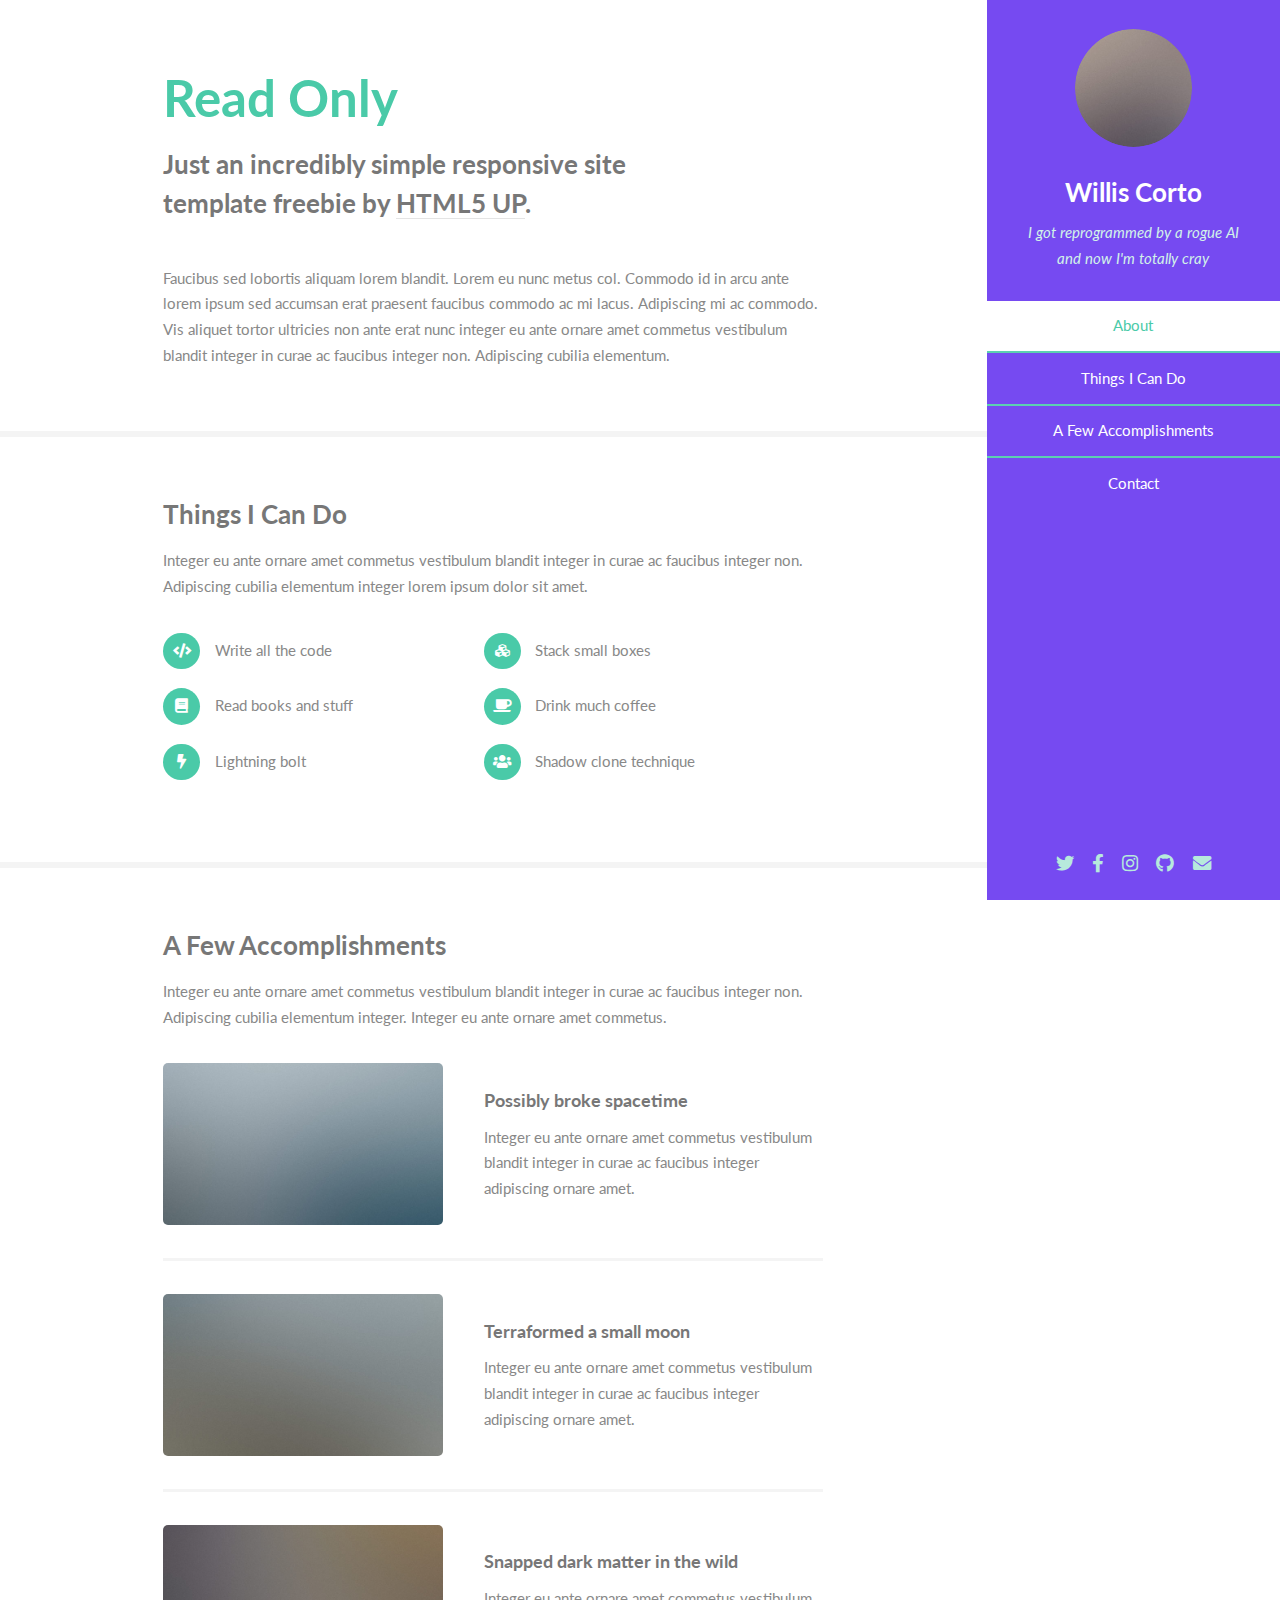
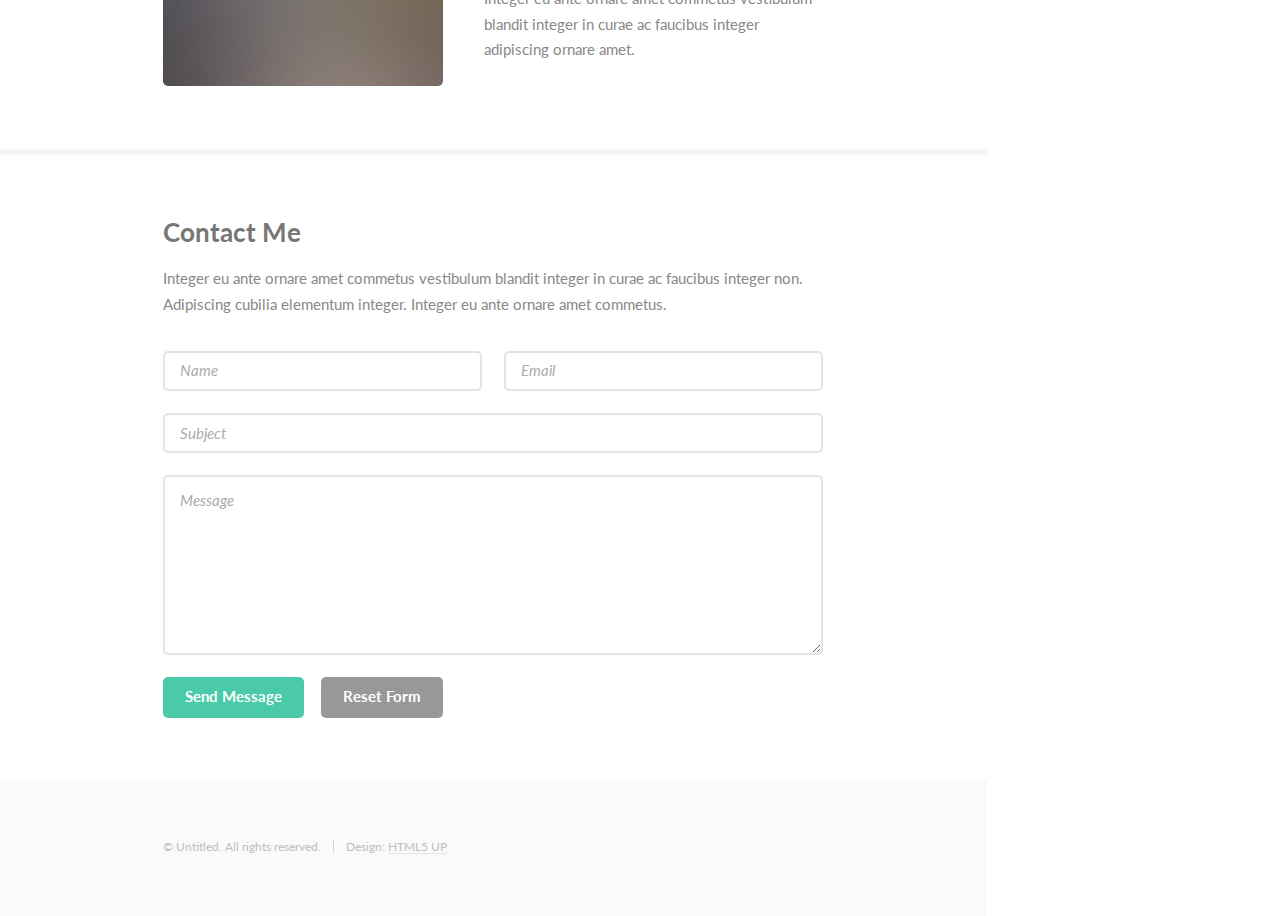
<file: html5up-read-only/index.html>
<!DOCTYPE HTML>
<html>
	<head>
		<title>Read Only by HTML5 UP</title>
		<meta charset="utf-8" />
		<meta name="viewport" content="width=device-width, initial-scale=1, user-scalable=no" />
		<link rel="stylesheet" href="assets/css/main.css" />
	</head>
	<body class="is-preload">

		<!-- Header -->
			<section id="header">
				<header>
					<span class="image avatar"><img src="images/avatar.jpg" alt="" /></span>
					<h1 id="logo"><a href="#">Willis Corto</a></h1>
					<p>I got reprogrammed by a rogue AI<br />
					and now I'm totally cray</p>
				</header>
				<nav id="nav">
					<ul>
						<li><a href="#one" class="active">About</a></li>
						<li><a href="#two">Things I Can Do</a></li>
						<li><a href="#three">A Few Accomplishments</a></li>
						<li><a href="#four">Contact</a></li>
					</ul>
				</nav>
				<footer>
					<ul class="icons">
						<li><a href="#" class="icon brands fa-twitter"><span class="label">Twitter</span></a></li>
						<li><a href="#" class="icon brands fa-facebook-f"><span class="label">Facebook</span></a></li>
						<li><a href="#" class="icon brands fa-instagram"><span class="label">Instagram</span></a></li>
						<li><a href="#" class="icon brands fa-github"><span class="label">Github</span></a></li>
						<li><a href="#" class="icon solid fa-envelope"><span class="label">Email</span></a></li>
					</ul>
				</footer>
			</section>

		<!-- Wrapper -->
			<div id="wrapper">

				<!-- Main -->
					<div id="main">

						<!-- One -->
							<section id="one">
								<div class="container">
									<header class="major">
										<h2>Read Only</h2>
										<p>Just an incredibly simple responsive site<br />
										template freebie by <a href="http://html5up.net">HTML5 UP</a>.</p>
									</header>
									<p>Faucibus sed lobortis aliquam lorem blandit. Lorem eu nunc metus col. Commodo id in arcu ante lorem ipsum sed accumsan erat praesent faucibus commodo ac mi lacus. Adipiscing mi ac commodo. Vis aliquet tortor ultricies non ante erat nunc integer eu ante ornare amet commetus vestibulum blandit integer in curae ac faucibus integer non. Adipiscing cubilia elementum.</p>
								</div>
							</section>

						<!-- Two -->
							<section id="two">
								<div class="container">
									<h3>Things I Can Do</h3>
									<p>Integer eu ante ornare amet commetus vestibulum blandit integer in curae ac faucibus integer non. Adipiscing cubilia elementum integer lorem ipsum dolor sit amet.</p>
									<ul class="feature-icons">
										<li class="icon solid fa-code">Write all the code</li>
										<li class="icon solid fa-cubes">Stack small boxes</li>
										<li class="icon solid fa-book">Read books and stuff</li>
										<li class="icon solid fa-coffee">Drink much coffee</li>
										<li class="icon solid fa-bolt">Lightning bolt</li>
										<li class="icon solid fa-users">Shadow clone technique</li>
									</ul>
								</div>
							</section>

						<!-- Three -->
							<section id="three">
								<div class="container">
									<h3>A Few Accomplishments</h3>
									<p>Integer eu ante ornare amet commetus vestibulum blandit integer in curae ac faucibus integer non. Adipiscing cubilia elementum integer. Integer eu ante ornare amet commetus.</p>
									<div class="features">
										<article>
											<a href="#" class="image"><img src="images/pic01.jpg" alt="" /></a>
											<div class="inner">
												<h4>Possibly broke spacetime</h4>
												<p>Integer eu ante ornare amet commetus vestibulum blandit integer in curae ac faucibus integer adipiscing ornare amet.</p>
											</div>
										</article>
										<article>
											<a href="#" class="image"><img src="images/pic02.jpg" alt="" /></a>
											<div class="inner">
												<h4>Terraformed a small moon</h4>
												<p>Integer eu ante ornare amet commetus vestibulum blandit integer in curae ac faucibus integer adipiscing ornare amet.</p>
											</div>
										</article>
										<article>
											<a href="#" class="image"><img src="images/pic03.jpg" alt="" /></a>
											<div class="inner">
												<h4>Snapped dark matter in the wild</h4>
												<p>Integer eu ante ornare amet commetus vestibulum blandit integer in curae ac faucibus integer adipiscing ornare amet.</p>
											</div>
										</article>
									</div>
								</div>
							</section>

						<!-- Four -->
							<section id="four">
								<div class="container">
									<h3>Contact Me</h3>
									<p>Integer eu ante ornare amet commetus vestibulum blandit integer in curae ac faucibus integer non. Adipiscing cubilia elementum integer. Integer eu ante ornare amet commetus.</p>
									<form method="post" action="#">
										<div class="row gtr-uniform">
											<div class="col-6 col-12-xsmall"><input type="text" name="name" id="name" placeholder="Name" /></div>
											<div class="col-6 col-12-xsmall"><input type="email" name="email" id="email" placeholder="Email" /></div>
											<div class="col-12"><input type="text" name="subject" id="subject" placeholder="Subject" /></div>
											<div class="col-12"><textarea name="message" id="message" placeholder="Message" rows="6"></textarea></div>
											<div class="col-12">
												<ul class="actions">
													<li><input type="submit" class="primary" value="Send Message" /></li>
													<li><input type="reset" value="Reset Form" /></li>
												</ul>
											</div>
										</div>
									</form>
								</div>
							</section>

						<!-- Five -->
						<!--
							<section id="five">
								<div class="container">
									<h3>Elements</h3>

									<section>
										<h4>Text</h4>
										<p>This is <b>bold</b> and this is <strong>strong</strong>. This is <i>italic</i> and this is <em>emphasized</em>.
										This is <sup>superscript</sup> text and this is <sub>subscript</sub> text.
										This is <u>underlined</u> and this is code: <code>for (;;) { ... }</code>. Finally, <a href="#">this is a link</a>.</p>
										<hr />
										<header>
											<h4>Heading with a Subtitle</h4>
											<p>Lorem ipsum dolor sit amet nullam id egestas urna aliquam</p>
										</header>
										<p>Nunc lacinia ante nunc ac lobortis. Interdum adipiscing gravida odio porttitor sem non mi integer non faucibus ornare mi ut ante amet placerat aliquet. Volutpat eu sed ante lacinia sapien lorem accumsan varius montes viverra nibh in adipiscing blandit tempus accumsan.</p>
										<header>
											<h5>Heading with a Subtitle</h5>
											<p>Lorem ipsum dolor sit amet nullam id egestas urna aliquam</p>
										</header>
										<p>Nunc lacinia ante nunc ac lobortis. Interdum adipiscing gravida odio porttitor sem non mi integer non faucibus ornare mi ut ante amet placerat aliquet. Volutpat eu sed ante lacinia sapien lorem accumsan varius montes viverra nibh in adipiscing blandit tempus accumsan.</p>
										<hr />
										<h2>Heading Level 2</h2>
										<h3>Heading Level 3</h3>
										<h4>Heading Level 4</h4>
										<h5>Heading Level 5</h5>
										<h6>Heading Level 6</h6>
										<hr />
										<h5>Blockquote</h5>
										<blockquote>Fringilla nisl. Donec accumsan interdum nisi, quis tincidunt felis sagittis eget tempus euismod. Vestibulum ante ipsum primis in faucibus vestibulum. Blandit adipiscing eu felis iaculis volutpat ac adipiscing accumsan faucibus. Vestibulum ante ipsum primis in faucibus lorem ipsum dolor sit amet nullam adipiscing eu felis.</blockquote>
										<h5>Preformatted</h5>
										<pre><code>i = 0;

while (!deck.isInOrder()) {
    print 'Iteration ' + i;
    deck.shuffle();
    i++;
}

print 'It took ' + i + ' iterations to sort the deck.';</code></pre>
									</section>

									<section>
										<h4>Lists</h4>
										<div class="row">
											<div class="col-6 col-12-xsmall">
												<h5>Unordered</h5>
												<ul>
													<li>Dolor pulvinar etiam magna etiam.</li>
													<li>Sagittis adipiscing lorem eleifend.</li>
													<li>Felis enim feugiat dolore viverra.</li>
												</ul>
												<h5>Alternate</h5>
												<ul class="alt">
													<li>Dolor pulvinar etiam magna etiam.</li>
													<li>Sagittis adipiscing lorem eleifend.</li>
													<li>Felis enim feugiat dolore viverra.</li>
												</ul>
											</div>
											<div class="col-6 col-12-xsmall">
												<h5>Ordered</h5>
												<ol>
													<li>Dolor pulvinar etiam magna etiam.</li>
													<li>Etiam vel felis at lorem sed viverra.</li>
													<li>Felis enim feugiat dolore viverra.</li>
													<li>Dolor pulvinar etiam magna etiam.</li>
													<li>Etiam vel felis at lorem sed viverra.</li>
													<li>Felis enim feugiat dolore viverra.</li>
												</ol>
												<h5>Icons</h5>
												<ul class="icons">
													<li><a href="#" class="icon brands fa-twitter"><span class="label">Twitter</span></a></li>
													<li><a href="#" class="icon brands fa-facebook-f"><span class="label">Facebook</span></a></li>
													<li><a href="#" class="icon brands fa-instagram"><span class="label">Instagram</span></a></li>
													<li><a href="#" class="icon brands fa-github"><span class="label">Github</span></a></li>
													<li><a href="#" class="icon brands fa-dribbble"><span class="label">Dribbble</span></a></li>
													<li><a href="#" class="icon brands fa-tumblr"><span class="label">Tumblr</span></a></li>
												</ul>
											</div>
										</div>
										<h5>Actions</h5>
										<ul class="actions">
											<li><a href="#" class="button primary">Default</a></li>
											<li><a href="#" class="button">Default</a></li>
											<li><a href="#" class="button alt">Default</a></li>
										</ul>
										<ul class="actions small">
											<li><a href="#" class="button primary small">Small</a></li>
											<li><a href="#" class="button small">Small</a></li>
											<li><a href="#" class="button alt small">Small</a></li>
										</ul>
										<div class="row">
											<div class="col-3 col-6-medium col-12-xsmall">
												<ul class="actions stacked">
													<li><a href="#" class="button primary">Default</a></li>
													<li><a href="#" class="button">Default</a></li>
													<li><a href="#" class="button alt">Default</a></li>
												</ul>
											</div>
											<div class="col-3 col-6 col-12-xsmall">
												<ul class="actions stacked">
													<li><a href="#" class="button primary small">Small</a></li>
													<li><a href="#" class="button small">Small</a></li>
													<li><a href="#" class="button alt small">Small</a></li>
												</ul>
											</div>
											<div class="col-3 col-6-medium col-12-xsmall">
												<ul class="actions stacked">
													<li><a href="#" class="button primary fit">Default</a></li>
													<li><a href="#" class="button fit">Default</a></li>
													<li><a href="#" class="button alt fit">Default</a></li>
												</ul>
											</div>
											<div class="col-3 col-6-medium col-12-xsmall">
												<ul class="actions stacked">
													<li><a href="#" class="button primary small fit">Small</a></li>
													<li><a href="#" class="button small fit">Small</a></li>
													<li><a href="#" class="button alt small fit">Small</a></li>
												</ul>
											</div>
										</div>
									</section>

									<section>
										<h4>Table</h4>
										<h5>Default</h5>
										<div class="table-wrapper">
											<table>
												<thead>
													<tr>
														<th>Name</th>
														<th>Description</th>
														<th>Price</th>
													</tr>
												</thead>
												<tbody>
													<tr>
														<td>Item One</td>
														<td>Ante turpis integer aliquet porttitor.</td>
														<td>29.99</td>
													</tr>
													<tr>
														<td>Item Two</td>
														<td>Vis ac commodo adipiscing arcu aliquet.</td>
														<td>19.99</td>
													</tr>
													<tr>
														<td>Item Three</td>
														<td> Morbi faucibus arcu accumsan lorem.</td>
														<td>29.99</td>
													</tr>
													<tr>
														<td>Item Four</td>
														<td>Vitae integer tempus condimentum.</td>
														<td>19.99</td>
													</tr>
													<tr>
														<td>Item Five</td>
														<td>Ante turpis integer aliquet porttitor.</td>
														<td>29.99</td>
													</tr>
												</tbody>
												<tfoot>
													<tr>
														<td colspan="2"></td>
														<td>100.00</td>
													</tr>
												</tfoot>
											</table>
										</div>

										<h5>Alternate</h5>
										<div class="table-wrapper">
											<table class="alt">
												<thead>
													<tr>
														<th>Name</th>
														<th>Description</th>
														<th>Price</th>
													</tr>
												</thead>
												<tbody>
													<tr>
														<td>Item One</td>
														<td>Ante turpis integer aliquet porttitor.</td>
														<td>29.99</td>
													</tr>
													<tr>
														<td>Item Two</td>
														<td>Vis ac commodo adipiscing arcu aliquet.</td>
														<td>19.99</td>
													</tr>
													<tr>
														<td>Item Three</td>
														<td> Morbi faucibus arcu accumsan lorem.</td>
														<td>29.99</td>
													</tr>
													<tr>
														<td>Item Four</td>
														<td>Vitae integer tempus condimentum.</td>
														<td>19.99</td>
													</tr>
													<tr>
														<td>Item Five</td>
														<td>Ante turpis integer aliquet porttitor.</td>
														<td>29.99</td>
													</tr>
												</tbody>
												<tfoot>
													<tr>
														<td colspan="2"></td>
														<td>100.00</td>
													</tr>
												</tfoot>
											</table>
										</div>
									</section>

									<section>
										<h4>Buttons</h4>
										<ul class="actions">
											<li><a href="#" class="button primary">Primary</a></li>
											<li><a href="#" class="button">Default</a></li>
											<li><a href="#" class="button alt">Alternate</a></li>
										</ul>
										<ul class="actions">
											<li><a href="#" class="button primary large">Large</a></li>
											<li><a href="#" class="button">Default</a></li>
											<li><a href="#" class="button alt small">Small</a></li>
										</ul>
										<ul class="actions fit">
											<li><a href="#" class="button primary fit">Fit</a></li>
											<li><a href="#" class="button fit">Fit</a></li>
											<li><a href="#" class="button alt fit">Fit</a></li>
										</ul>
										<ul class="actions fit small">
											<li><a href="#" class="button primary fit small">Fit + Small</a></li>
											<li><a href="#" class="button fit small">Fit + Small</a></li>
											<li><a href="#" class="button alt fit small">Fit + Small</a></li>
										</ul>
										<ul class="actions">
											<li><a href="#" class="button primary icon solid fa-download">Icon</a></li>
											<li><a href="#" class="button icon solid fa-download">Icon</a></li>
											<li><a href="#" class="button alt icon solid fa-check">Icon</a></li>
										</ul>
										<ul class="actions">
											<li><span class="button primary disabled">Primary</span></li>
											<li><span class="button disabled">Default</span></li>
											<li><span class="button alt disabled">Alternate</span></li>
										</ul>
									</section>

									<section>
										<h4>Form</h4>
										<form method="post" action="#">
											<div class="row gtr-uniform">
												<div class="col-6 col-12-xsmall">
													<input type="text" name="demo-name" id="demo-name" value="" placeholder="Name" />
												</div>
												<div class="col-6 col-12-xsmall">
													<input type="email" name="demo-email" id="demo-email" value="" placeholder="Email" />
												</div>
												<div class="col-12">
													<select name="demo-category" id="demo-category">
														<option value="">- Category -</option>
														<option value="1">Manufacturing</option>
														<option value="1">Shipping</option>
														<option value="1">Administration</option>
														<option value="1">Human Resources</option>
													</select>
												</div>
												<div class="col-4 col-12-medium">
													<input type="radio" id="demo-priority-low" name="demo-priority" checked>
													<label for="demo-priority-low">Low Priority</label>
												</div>
												<div class="col-4 col-12-medium">
													<input type="radio" id="demo-priority-normal" name="demo-priority">
													<label for="demo-priority-normal">Normal Priority</label>
												</div>
												<div class="col-4 col-12-medium">
													<input type="radio" id="demo-priority-high" name="demo-priority">
													<label for="demo-priority-high">High Priority</label>
												</div>
												<div class="col-6 col-12-medium">
													<input type="checkbox" id="demo-copy" name="demo-copy">
													<label for="demo-copy">Email me a copy of this message</label>
												</div>
												<div class="col-6 col-12-medium">
													<input type="checkbox" id="demo-human" name="demo-human" checked>
													<label for="demo-human">I am a human and not a robot</label>
												</div>
												<div class="col-12">
													<textarea name="demo-message" id="demo-message" placeholder="Enter your message" rows="6"></textarea>
												</div>
												<div class="col-12">
													<ul class="actions">
														<li><input type="submit" value="Send Message" /></li>
														<li><input type="reset" value="Reset" class="alt" /></li>
													</ul>
												</div>
											</div>
										</form>
									</section>

									<section>
										<h4>Image</h4>
										<h5>Fit</h5>
										<span class="image fit"><img src="images/banner.jpg" alt="" /></span>
										<div class="box alt">
											<div class="row gtr-50 gtr-uniform">
												<div class="col-4"><span class="image fit"><img src="images/pic01.jpg" alt="" /></span></div>
												<div class="col-4"><span class="image fit"><img src="images/pic02.jpg" alt="" /></span></div>
												<div class="col-4"><span class="image fit"><img src="images/pic03.jpg" alt="" /></span></div>
												<div class="col-4"><span class="image fit"><img src="images/pic02.jpg" alt="" /></span></div>
												<div class="col-4"><span class="image fit"><img src="images/pic03.jpg" alt="" /></span></div>
												<div class="col-4"><span class="image fit"><img src="images/pic01.jpg" alt="" /></span></div>
												<div class="col-4"><span class="image fit"><img src="images/pic03.jpg" alt="" /></span></div>
												<div class="col-4"><span class="image fit"><img src="images/pic01.jpg" alt="" /></span></div>
												<div class="col-4"><span class="image fit"><img src="images/pic02.jpg" alt="" /></span></div>
											</div>
										</div>
										<h5>Left &amp; Right</h5>
										<p><span class="image left"><img src="images/avatar.jpg" alt="" /></span>Fringilla nisl. Donec accumsan interdum nisi, quis tincidunt felis sagittis eget. tempus euismod. Vestibulum ante ipsum primis in faucibus vestibulum. Blandit adipiscing eu felis iaculis volutpat ac adipiscing accumsan eu faucibus. Integer ac pellentesque praesent tincidunt felis sagittis eget. tempus euismod. Vestibulum ante ipsum primis in faucibus vestibulum. Blandit adipiscing eu felis iaculis volutpat ac adipiscing accumsan eu faucibus. Integer ac pellentesque praesent. Donec accumsan interdum nisi, quis tincidunt felis sagittis eget. tempus euismod. Vestibulum ante ipsum primis in faucibus vestibulum. Blandit adipiscing eu felis iaculis volutpat ac adipiscing accumsan eu faucibus. Integer ac pellentesque praesent tincidunt felis sagittis eget. tempus euismod. Vestibulum ante ipsum primis in faucibus vestibulum. Blandit adipiscing eu felis iaculis volutpat ac adipiscing accumsan eu faucibus. Integer ac pellentesque praesent.</p>
										<p><span class="image right"><img src="images/avatar.jpg" alt="" /></span>Fringilla nisl. Donec accumsan interdum nisi, quis tincidunt felis sagittis eget. tempus euismod. Vestibulum ante ipsum primis in faucibus vestibulum. Blandit adipiscing eu felis iaculis volutpat ac adipiscing accumsan eu faucibus. Integer ac pellentesque praesent tincidunt felis sagittis eget. tempus euismod. Vestibulum ante ipsum primis in faucibus vestibulum. Blandit adipiscing eu felis iaculis volutpat ac adipiscing accumsan eu faucibus. Integer ac pellentesque praesent. Donec accumsan interdum nisi, quis tincidunt felis sagittis eget. tempus euismod. Vestibulum ante ipsum primis in faucibus vestibulum. Blandit adipiscing eu felis iaculis volutpat ac adipiscing accumsan eu faucibus. Integer ac pellentesque praesent tincidunt felis sagittis eget. tempus euismod. Vestibulum ante ipsum primis in faucibus vestibulum. Blandit adipiscing eu felis iaculis volutpat ac adipiscing accumsan eu faucibus. Integer ac pellentesque praesent.</p>
									</section>

								</div>
							</section>
						-->

					</div>

				<!-- Footer -->
					<section id="footer">
						<div class="container">
							<ul class="copyright">
								<li>&copy; Untitled. All rights reserved.</li><li>Design: <a href="http://html5up.net">HTML5 UP</a></li>
							</ul>
						</div>
					</section>

			</div>

		<!-- Scripts -->
			<script src="assets/js/jquery.min.js"></script>
			<script src="assets/js/jquery.scrollex.min.js"></script>
			<script src="assets/js/jquery.scrolly.min.js"></script>
			<script src="assets/js/browser.min.js"></script>
			<script src="assets/js/breakpoints.min.js"></script>
			<script src="assets/js/util.js"></script>
			<script src="assets/js/main.js"></script>

	</body>
</html>
</file>
<file: html5up-read-only/assets/css/main.css>
@import url("fontawesome-all.min.css");
@import url("https://fonts.googleapis.com/css?family=Lato:400,400italic,700,700italic|Source+Code+Pro:400");

/*
	Read Only by HTML5 UP
	html5up.net | @ajlkn
	Free for personal and commercial use under the CCA 3.0 license (html5up.net/license)
*/

html, body, div, span, applet, object,
iframe, h1, h2, h3, h4, h5, h6, p, blockquote,
pre, a, abbr, acronym, address, big, cite,
code, del, dfn, em, img, ins, kbd, q, s, samp,
small, strike, strong, sub, sup, tt, var, b,
u, i, center, dl, dt, dd, ol, ul, li, fieldset,
form, label, legend, table, caption, tbody,
tfoot, thead, tr, th, td, article, aside,
canvas, details, embed, figure, figcaption,
footer, header, hgroup, menu, nav, output, ruby,
section, summary, time, mark, audio, video {
	margin: 0;
	padding: 0;
	border: 0;
	font-size: 100%;
	font: inherit;
	vertical-align: baseline;}

article, aside, details, figcaption, figure,
footer, header, hgroup, menu, nav, section {
	display: block;}

body {
	line-height: 1;
}

ol, ul {
	list-style: none;
}

blockquote, q {
	quotes: none;
}

	blockquote:before, blockquote:after, q:before, q:after {
		content: '';
		content: none;
	}

table {
	border-collapse: collapse;
	border-spacing: 0;
}

body {
	-webkit-text-size-adjust: none;
}

mark {
	background-color: transparent;
	color: inherit;
}

input::-moz-focus-inner {
	border: 0;
	padding: 0;
}

input, select, textarea {
	-moz-appearance: none;
	-webkit-appearance: none;
	-ms-appearance: none;
	appearance: none;
}

/* Basic */

	html {
		box-sizing: border-box;
	}

	*, *:before, *:after {
		box-sizing: inherit;
	}

	body {
		background: #fff;
	}

		body.is-preload *, body.is-preload *:before, body.is-preload *:after {
			-moz-animation: none !important;
			-webkit-animation: none !important;
			-ms-animation: none !important;
			animation: none !important;
			-moz-transition: none !important;
			-webkit-transition: none !important;
			-ms-transition: none !important;
			transition: none !important;
		}

	body, input, select, textarea {
		color: #888;
		font-family: "Lato", sans-serif;
		font-size: 16pt;
		font-weight: 400;
		line-height: 1.75em;
	}

	a {
		-moz-transition: color 0.2s ease-in-out, border-color 0.2s ease-in-out;
		-webkit-transition: color 0.2s ease-in-out, border-color 0.2s ease-in-out;
		-ms-transition: color 0.2s ease-in-out, border-color 0.2s ease-in-out;
		transition: color 0.2s ease-in-out, border-color 0.2s ease-in-out;
		border-bottom: solid 1px #e4e4e4;
		color: inherit;
		text-decoration: none;
	}

		a:hover {
			border-bottom-color: transparent;
			color: #4acaa8 !important;
		}

	strong, b {
		color: #777;
		font-weight: 700;
	}

	em, i {
		font-style: italic;
	}

	p {
		margin: 0 0 2.25em 0;
	}

	h1, h2, h3, h4, h5, h6 {
		color: #777;
		font-weight: 700;
		line-height: 1em;
		margin: 0 0 0.5625em 0;
	}

		h1 a, h2 a, h3 a, h4 a, h5 a, h6 a {
			border: 0;
			color: inherit;
			text-decoration: none;
		}

	h2 {
		font-size: 2em;
		line-height: 1.5em;
	}

	h3 {
		font-size: 1.75em;
		line-height: 1.5em;
	}

	h4 {
		font-size: 1.25em;
		line-height: 1.5em;
	}

	h5 {
		font-size: 0.9em;
		line-height: 1.5em;
	}

	h6 {
		font-size: 0.7em;
		line-height: 1.5em;
	}

	sub {
		font-size: 0.8em;
		position: relative;
		top: 0.5em;
	}

	sup {
		font-size: 0.8em;
		position: relative;
		top: -0.5em;
	}

	hr {
		border: 0;
		border-bottom: solid 2px #f4f4f4;
		margin: 2.25em 0;
	}

		hr.major {
			margin: 3.375em 0;
		}

	blockquote {
		border-left: solid 8px #e4e4e4;
		font-style: italic;
		margin: 0 0 2.25em 0;
		padding: 0.5em 0 0.5em 2em;
	}

	code {
		background: #555;
		border-radius: 5px;
		color: #fff;
		font-family: "Source Code Pro", monospace;
		font-size: 0.9em;
		margin: 0 0.25em;
		padding: 0.25em 0.65em;
	}

	pre {
		font-family: "Source Code Pro", monospace;
		font-size: 0.9em;
		margin: 0 0 2.25em 0;
	}

		pre code {
			-webkit-overflow-scrolling: touch;
			display: block;
			line-height: 1.5em;
			overflow-x: auto;
			padding: 1em 1.5em;
		}

	.align-left {
		text-align: left;
	}

	.align-center {
		text-align: center;
	}

	.align-right {
		text-align: right;
	}

/* Row */

	.row {
		display: flex;
		flex-wrap: wrap;
		box-sizing: border-box;
		align-items: stretch;
	}

		.row > * {
			box-sizing: border-box;
		}

		.row.gtr-uniform > * > :last-child {
			margin-bottom: 0;
		}

		.row.aln-left {
			justify-content: flex-start;
		}

		.row.aln-center {
			justify-content: center;
		}

		.row.aln-right {
			justify-content: flex-end;
		}

		.row.aln-top {
			align-items: flex-start;
		}

		.row.aln-middle {
			align-items: center;
		}

		.row.aln-bottom {
			align-items: flex-end;
		}

		.row > .imp {
			order: -1;
		}

		.row > .col-1 {
			width: 8.33333%;
		}

		.row > .off-1 {
			margin-left: 8.33333%;
		}

		.row > .col-2 {
			width: 16.66667%;
		}

		.row > .off-2 {
			margin-left: 16.66667%;
		}

		.row > .col-3 {
			width: 25%;
		}

		.row > .off-3 {
			margin-left: 25%;
		}

		.row > .col-4 {
			width: 33.33333%;
		}

		.row > .off-4 {
			margin-left: 33.33333%;
		}

		.row > .col-5 {
			width: 41.66667%;
		}

		.row > .off-5 {
			margin-left: 41.66667%;
		}

		.row > .col-6 {
			width: 50%;
		}

		.row > .off-6 {
			margin-left: 50%;
		}

		.row > .col-7 {
			width: 58.33333%;
		}

		.row > .off-7 {
			margin-left: 58.33333%;
		}

		.row > .col-8 {
			width: 66.66667%;
		}

		.row > .off-8 {
			margin-left: 66.66667%;
		}

		.row > .col-9 {
			width: 75%;
		}

		.row > .off-9 {
			margin-left: 75%;
		}

		.row > .col-10 {
			width: 83.33333%;
		}

		.row > .off-10 {
			margin-left: 83.33333%;
		}

		.row > .col-11 {
			width: 91.66667%;
		}

		.row > .off-11 {
			margin-left: 91.66667%;
		}

		.row > .col-12 {
			width: 100%;
		}

		.row > .off-12 {
			margin-left: 100%;
		}

		.row.gtr-0 {
			margin-top: 0;
			margin-left: 0em;
		}

			.row.gtr-0 > * {
				padding: 0 0 0 0em;
			}

			.row.gtr-0.gtr-uniform {
				margin-top: 0em;
			}

				.row.gtr-0.gtr-uniform > * {
					padding-top: 0em;
				}

		.row.gtr-25 {
			margin-top: 0;
			margin-left: -0.5em;
		}

			.row.gtr-25 > * {
				padding: 0 0 0 0.5em;
			}

			.row.gtr-25.gtr-uniform {
				margin-top: -0.5em;
			}

				.row.gtr-25.gtr-uniform > * {
					padding-top: 0.5em;
				}

		.row.gtr-50 {
			margin-top: 0;
			margin-left: -1em;
		}

			.row.gtr-50 > * {
				padding: 0 0 0 1em;
			}

			.row.gtr-50.gtr-uniform {
				margin-top: -1em;
			}

				.row.gtr-50.gtr-uniform > * {
					padding-top: 1em;
				}

		.row {
			margin-top: 0;
			margin-left: -2em;
		}

			.row > * {
				padding: 0 0 0 2em;
			}

			.row.gtr-uniform {
				margin-top: -2em;
			}

				.row.gtr-uniform > * {
					padding-top: 2em;
				}

		.row.gtr-150 {
			margin-top: 0;
			margin-left: -3em;
		}

			.row.gtr-150 > * {
				padding: 0 0 0 3em;
			}

			.row.gtr-150.gtr-uniform {
				margin-top: -3em;
			}

				.row.gtr-150.gtr-uniform > * {
					padding-top: 3em;
				}

		.row.gtr-200 {
			margin-top: 0;
			margin-left: -4em;
		}

			.row.gtr-200 > * {
				padding: 0 0 0 4em;
			}

			.row.gtr-200.gtr-uniform {
				margin-top: -4em;
			}

				.row.gtr-200.gtr-uniform > * {
					padding-top: 4em;
				}

		@media screen and (max-width: 1680px) {

			.row {
				display: flex;
				flex-wrap: wrap;
				box-sizing: border-box;
				align-items: stretch;
			}

				.row > * {
					box-sizing: border-box;
				}

				.row.gtr-uniform > * > :last-child {
					margin-bottom: 0;
				}

				.row.aln-left {
					justify-content: flex-start;
				}

				.row.aln-center {
					justify-content: center;
				}

				.row.aln-right {
					justify-content: flex-end;
				}

				.row.aln-top {
					align-items: flex-start;
				}

				.row.aln-middle {
					align-items: center;
				}

				.row.aln-bottom {
					align-items: flex-end;
				}

				.row > .imp-xlarge {
					order: -1;
				}

				.row > .col-1-xlarge {
					width: 8.33333%;
				}

				.row > .off-1-xlarge {
					margin-left: 8.33333%;
				}

				.row > .col-2-xlarge {
					width: 16.66667%;
				}

				.row > .off-2-xlarge {
					margin-left: 16.66667%;
				}

				.row > .col-3-xlarge {
					width: 25%;
				}

				.row > .off-3-xlarge {
					margin-left: 25%;
				}

				.row > .col-4-xlarge {
					width: 33.33333%;
				}

				.row > .off-4-xlarge {
					margin-left: 33.33333%;
				}

				.row > .col-5-xlarge {
					width: 41.66667%;
				}

				.row > .off-5-xlarge {
					margin-left: 41.66667%;
				}

				.row > .col-6-xlarge {
					width: 50%;
				}

				.row > .off-6-xlarge {
					margin-left: 50%;
				}

				.row > .col-7-xlarge {
					width: 58.33333%;
				}

				.row > .off-7-xlarge {
					margin-left: 58.33333%;
				}

				.row > .col-8-xlarge {
					width: 66.66667%;
				}

				.row > .off-8-xlarge {
					margin-left: 66.66667%;
				}

				.row > .col-9-xlarge {
					width: 75%;
				}

				.row > .off-9-xlarge {
					margin-left: 75%;
				}

				.row > .col-10-xlarge {
					width: 83.33333%;
				}

				.row > .off-10-xlarge {
					margin-left: 83.33333%;
				}

				.row > .col-11-xlarge {
					width: 91.66667%;
				}

				.row > .off-11-xlarge {
					margin-left: 91.66667%;
				}

				.row > .col-12-xlarge {
					width: 100%;
				}

				.row > .off-12-xlarge {
					margin-left: 100%;
				}

				.row.gtr-0 {
					margin-top: 0;
					margin-left: 0em;
				}

					.row.gtr-0 > * {
						padding: 0 0 0 0em;
					}

					.row.gtr-0.gtr-uniform {
						margin-top: 0em;
					}

						.row.gtr-0.gtr-uniform > * {
							padding-top: 0em;
						}

				.row.gtr-25 {
					margin-top: 0;
					margin-left: -0.5em;
				}

					.row.gtr-25 > * {
						padding: 0 0 0 0.5em;
					}

					.row.gtr-25.gtr-uniform {
						margin-top: -0.5em;
					}

						.row.gtr-25.gtr-uniform > * {
							padding-top: 0.5em;
						}

				.row.gtr-50 {
					margin-top: 0;
					margin-left: -1em;
				}

					.row.gtr-50 > * {
						padding: 0 0 0 1em;
					}

					.row.gtr-50.gtr-uniform {
						margin-top: -1em;
					}

						.row.gtr-50.gtr-uniform > * {
							padding-top: 1em;
						}

				.row {
					margin-top: 0;
					margin-left: -2em;
				}

					.row > * {
						padding: 0 0 0 2em;
					}

					.row.gtr-uniform {
						margin-top: -2em;
					}

						.row.gtr-uniform > * {
							padding-top: 2em;
						}

				.row.gtr-150 {
					margin-top: 0;
					margin-left: -3em;
				}

					.row.gtr-150 > * {
						padding: 0 0 0 3em;
					}

					.row.gtr-150.gtr-uniform {
						margin-top: -3em;
					}

						.row.gtr-150.gtr-uniform > * {
							padding-top: 3em;
						}

				.row.gtr-200 {
					margin-top: 0;
					margin-left: -4em;
				}

					.row.gtr-200 > * {
						padding: 0 0 0 4em;
					}

					.row.gtr-200.gtr-uniform {
						margin-top: -4em;
					}

						.row.gtr-200.gtr-uniform > * {
							padding-top: 4em;
						}

		}

		@media screen and (max-width: 1280px) {

			.row {
				display: flex;
				flex-wrap: wrap;
				box-sizing: border-box;
				align-items: stretch;
			}

				.row > * {
					box-sizing: border-box;
				}

				.row.gtr-uniform > * > :last-child {
					margin-bottom: 0;
				}

				.row.aln-left {
					justify-content: flex-start;
				}

				.row.aln-center {
					justify-content: center;
				}

				.row.aln-right {
					justify-content: flex-end;
				}

				.row.aln-top {
					align-items: flex-start;
				}

				.row.aln-middle {
					align-items: center;
				}

				.row.aln-bottom {
					align-items: flex-end;
				}

				.row > .imp-large {
					order: -1;
				}

				.row > .col-1-large {
					width: 8.33333%;
				}

				.row > .off-1-large {
					margin-left: 8.33333%;
				}

				.row > .col-2-large {
					width: 16.66667%;
				}

				.row > .off-2-large {
					margin-left: 16.66667%;
				}

				.row > .col-3-large {
					width: 25%;
				}

				.row > .off-3-large {
					margin-left: 25%;
				}

				.row > .col-4-large {
					width: 33.33333%;
				}

				.row > .off-4-large {
					margin-left: 33.33333%;
				}

				.row > .col-5-large {
					width: 41.66667%;
				}

				.row > .off-5-large {
					margin-left: 41.66667%;
				}

				.row > .col-6-large {
					width: 50%;
				}

				.row > .off-6-large {
					margin-left: 50%;
				}

				.row > .col-7-large {
					width: 58.33333%;
				}

				.row > .off-7-large {
					margin-left: 58.33333%;
				}

				.row > .col-8-large {
					width: 66.66667%;
				}

				.row > .off-8-large {
					margin-left: 66.66667%;
				}

				.row > .col-9-large {
					width: 75%;
				}

				.row > .off-9-large {
					margin-left: 75%;
				}

				.row > .col-10-large {
					width: 83.33333%;
				}

				.row > .off-10-large {
					margin-left: 83.33333%;
				}

				.row > .col-11-large {
					width: 91.66667%;
				}

				.row > .off-11-large {
					margin-left: 91.66667%;
				}

				.row > .col-12-large {
					width: 100%;
				}

				.row > .off-12-large {
					margin-left: 100%;
				}

				.row.gtr-0 {
					margin-top: 0;
					margin-left: 0em;
				}

					.row.gtr-0 > * {
						padding: 0 0 0 0em;
					}

					.row.gtr-0.gtr-uniform {
						margin-top: 0em;
					}

						.row.gtr-0.gtr-uniform > * {
							padding-top: 0em;
						}

				.row.gtr-25 {
					margin-top: 0;
					margin-left: -0.375em;
				}

					.row.gtr-25 > * {
						padding: 0 0 0 0.375em;
					}

					.row.gtr-25.gtr-uniform {
						margin-top: -0.375em;
					}

						.row.gtr-25.gtr-uniform > * {
							padding-top: 0.375em;
						}

				.row.gtr-50 {
					margin-top: 0;
					margin-left: -0.75em;
				}

					.row.gtr-50 > * {
						padding: 0 0 0 0.75em;
					}

					.row.gtr-50.gtr-uniform {
						margin-top: -0.75em;
					}

						.row.gtr-50.gtr-uniform > * {
							padding-top: 0.75em;
						}

				.row {
					margin-top: 0;
					margin-left: -1.5em;
				}

					.row > * {
						padding: 0 0 0 1.5em;
					}

					.row.gtr-uniform {
						margin-top: -1.5em;
					}

						.row.gtr-uniform > * {
							padding-top: 1.5em;
						}

				.row.gtr-150 {
					margin-top: 0;
					margin-left: -2.25em;
				}

					.row.gtr-150 > * {
						padding: 0 0 0 2.25em;
					}

					.row.gtr-150.gtr-uniform {
						margin-top: -2.25em;
					}

						.row.gtr-150.gtr-uniform > * {
							padding-top: 2.25em;
						}

				.row.gtr-200 {
					margin-top: 0;
					margin-left: -3em;
				}

					.row.gtr-200 > * {
						padding: 0 0 0 3em;
					}

					.row.gtr-200.gtr-uniform {
						margin-top: -3em;
					}

						.row.gtr-200.gtr-uniform > * {
							padding-top: 3em;
						}

		}

		@media screen and (max-width: 1024px) {

			.row {
				display: flex;
				flex-wrap: wrap;
				box-sizing: border-box;
				align-items: stretch;
			}

				.row > * {
					box-sizing: border-box;
				}

				.row.gtr-uniform > * > :last-child {
					margin-bottom: 0;
				}

				.row.aln-left {
					justify-content: flex-start;
				}

				.row.aln-center {
					justify-content: center;
				}

				.row.aln-right {
					justify-content: flex-end;
				}

				.row.aln-top {
					align-items: flex-start;
				}

				.row.aln-middle {
					align-items: center;
				}

				.row.aln-bottom {
					align-items: flex-end;
				}

				.row > .imp-medium {
					order: -1;
				}

				.row > .col-1-medium {
					width: 8.33333%;
				}

				.row > .off-1-medium {
					margin-left: 8.33333%;
				}

				.row > .col-2-medium {
					width: 16.66667%;
				}

				.row > .off-2-medium {
					margin-left: 16.66667%;
				}

				.row > .col-3-medium {
					width: 25%;
				}

				.row > .off-3-medium {
					margin-left: 25%;
				}

				.row > .col-4-medium {
					width: 33.33333%;
				}

				.row > .off-4-medium {
					margin-left: 33.33333%;
				}

				.row > .col-5-medium {
					width: 41.66667%;
				}

				.row > .off-5-medium {
					margin-left: 41.66667%;
				}

				.row > .col-6-medium {
					width: 50%;
				}

				.row > .off-6-medium {
					margin-left: 50%;
				}

				.row > .col-7-medium {
					width: 58.33333%;
				}

				.row > .off-7-medium {
					margin-left: 58.33333%;
				}

				.row > .col-8-medium {
					width: 66.66667%;
				}

				.row > .off-8-medium {
					margin-left: 66.66667%;
				}

				.row > .col-9-medium {
					width: 75%;
				}

				.row > .off-9-medium {
					margin-left: 75%;
				}

				.row > .col-10-medium {
					width: 83.33333%;
				}

				.row > .off-10-medium {
					margin-left: 83.33333%;
				}

				.row > .col-11-medium {
					width: 91.66667%;
				}

				.row > .off-11-medium {
					margin-left: 91.66667%;
				}

				.row > .col-12-medium {
					width: 100%;
				}

				.row > .off-12-medium {
					margin-left: 100%;
				}

				.row.gtr-0 {
					margin-top: 0;
					margin-left: 0em;
				}

					.row.gtr-0 > * {
						padding: 0 0 0 0em;
					}

					.row.gtr-0.gtr-uniform {
						margin-top: 0em;
					}

						.row.gtr-0.gtr-uniform > * {
							padding-top: 0em;
						}

				.row.gtr-25 {
					margin-top: 0;
					margin-left: -0.375em;
				}

					.row.gtr-25 > * {
						padding: 0 0 0 0.375em;
					}

					.row.gtr-25.gtr-uniform {
						margin-top: -0.375em;
					}

						.row.gtr-25.gtr-uniform > * {
							padding-top: 0.375em;
						}

				.row.gtr-50 {
					margin-top: 0;
					margin-left: -0.75em;
				}

					.row.gtr-50 > * {
						padding: 0 0 0 0.75em;
					}

					.row.gtr-50.gtr-uniform {
						margin-top: -0.75em;
					}

						.row.gtr-50.gtr-uniform > * {
							padding-top: 0.75em;
						}

				.row {
					margin-top: 0;
					margin-left: -1.5em;
				}

					.row > * {
						padding: 0 0 0 1.5em;
					}

					.row.gtr-uniform {
						margin-top: -1.5em;
					}

						.row.gtr-uniform > * {
							padding-top: 1.5em;
						}

				.row.gtr-150 {
					margin-top: 0;
					margin-left: -2.25em;
				}

					.row.gtr-150 > * {
						padding: 0 0 0 2.25em;
					}

					.row.gtr-150.gtr-uniform {
						margin-top: -2.25em;
					}

						.row.gtr-150.gtr-uniform > * {
							padding-top: 2.25em;
						}

				.row.gtr-200 {
					margin-top: 0;
					margin-left: -3em;
				}

					.row.gtr-200 > * {
						padding: 0 0 0 3em;
					}

					.row.gtr-200.gtr-uniform {
						margin-top: -3em;
					}

						.row.gtr-200.gtr-uniform > * {
							padding-top: 3em;
						}

		}

		@media screen and (max-width: 736px) {

			.row {
				display: flex;
				flex-wrap: wrap;
				box-sizing: border-box;
				align-items: stretch;
			}

				.row > * {
					box-sizing: border-box;
				}

				.row.gtr-uniform > * > :last-child {
					margin-bottom: 0;
				}

				.row.aln-left {
					justify-content: flex-start;
				}

				.row.aln-center {
					justify-content: center;
				}

				.row.aln-right {
					justify-content: flex-end;
				}

				.row.aln-top {
					align-items: flex-start;
				}

				.row.aln-middle {
					align-items: center;
				}

				.row.aln-bottom {
					align-items: flex-end;
				}

				.row > .imp-small {
					order: -1;
				}

				.row > .col-1-small {
					width: 8.33333%;
				}

				.row > .off-1-small {
					margin-left: 8.33333%;
				}

				.row > .col-2-small {
					width: 16.66667%;
				}

				.row > .off-2-small {
					margin-left: 16.66667%;
				}

				.row > .col-3-small {
					width: 25%;
				}

				.row > .off-3-small {
					margin-left: 25%;
				}

				.row > .col-4-small {
					width: 33.33333%;
				}

				.row > .off-4-small {
					margin-left: 33.33333%;
				}

				.row > .col-5-small {
					width: 41.66667%;
				}

				.row > .off-5-small {
					margin-left: 41.66667%;
				}

				.row > .col-6-small {
					width: 50%;
				}

				.row > .off-6-small {
					margin-left: 50%;
				}

				.row > .col-7-small {
					width: 58.33333%;
				}

				.row > .off-7-small {
					margin-left: 58.33333%;
				}

				.row > .col-8-small {
					width: 66.66667%;
				}

				.row > .off-8-small {
					margin-left: 66.66667%;
				}

				.row > .col-9-small {
					width: 75%;
				}

				.row > .off-9-small {
					margin-left: 75%;
				}

				.row > .col-10-small {
					width: 83.33333%;
				}

				.row > .off-10-small {
					margin-left: 83.33333%;
				}

				.row > .col-11-small {
					width: 91.66667%;
				}

				.row > .off-11-small {
					margin-left: 91.66667%;
				}

				.row > .col-12-small {
					width: 100%;
				}

				.row > .off-12-small {
					margin-left: 100%;
				}

				.row.gtr-0 {
					margin-top: 0;
					margin-left: 0em;
				}

					.row.gtr-0 > * {
						padding: 0 0 0 0em;
					}

					.row.gtr-0.gtr-uniform {
						margin-top: 0em;
					}

						.row.gtr-0.gtr-uniform > * {
							padding-top: 0em;
						}

				.row.gtr-25 {
					margin-top: 0;
					margin-left: -0.3125em;
				}

					.row.gtr-25 > * {
						padding: 0 0 0 0.3125em;
					}

					.row.gtr-25.gtr-uniform {
						margin-top: -0.3125em;
					}

						.row.gtr-25.gtr-uniform > * {
							padding-top: 0.3125em;
						}

				.row.gtr-50 {
					margin-top: 0;
					margin-left: -0.625em;
				}

					.row.gtr-50 > * {
						padding: 0 0 0 0.625em;
					}

					.row.gtr-50.gtr-uniform {
						margin-top: -0.625em;
					}

						.row.gtr-50.gtr-uniform > * {
							padding-top: 0.625em;
						}

				.row {
					margin-top: 0;
					margin-left: -1.25em;
				}

					.row > * {
						padding: 0 0 0 1.25em;
					}

					.row.gtr-uniform {
						margin-top: -1.25em;
					}

						.row.gtr-uniform > * {
							padding-top: 1.25em;
						}

				.row.gtr-150 {
					margin-top: 0;
					margin-left: -1.875em;
				}

					.row.gtr-150 > * {
						padding: 0 0 0 1.875em;
					}

					.row.gtr-150.gtr-uniform {
						margin-top: -1.875em;
					}

						.row.gtr-150.gtr-uniform > * {
							padding-top: 1.875em;
						}

				.row.gtr-200 {
					margin-top: 0;
					margin-left: -2.5em;
				}

					.row.gtr-200 > * {
						padding: 0 0 0 2.5em;
					}

					.row.gtr-200.gtr-uniform {
						margin-top: -2.5em;
					}

						.row.gtr-200.gtr-uniform > * {
							padding-top: 2.5em;
						}

		}

		@media screen and (max-width: 480px) {

			.row {
				display: flex;
				flex-wrap: wrap;
				box-sizing: border-box;
				align-items: stretch;
			}

				.row > * {
					box-sizing: border-box;
				}

				.row.gtr-uniform > * > :last-child {
					margin-bottom: 0;
				}

				.row.aln-left {
					justify-content: flex-start;
				}

				.row.aln-center {
					justify-content: center;
				}

				.row.aln-right {
					justify-content: flex-end;
				}

				.row.aln-top {
					align-items: flex-start;
				}

				.row.aln-middle {
					align-items: center;
				}

				.row.aln-bottom {
					align-items: flex-end;
				}

				.row > .imp-xsmall {
					order: -1;
				}

				.row > .col-1-xsmall {
					width: 8.33333%;
				}

				.row > .off-1-xsmall {
					margin-left: 8.33333%;
				}

				.row > .col-2-xsmall {
					width: 16.66667%;
				}

				.row > .off-2-xsmall {
					margin-left: 16.66667%;
				}

				.row > .col-3-xsmall {
					width: 25%;
				}

				.row > .off-3-xsmall {
					margin-left: 25%;
				}

				.row > .col-4-xsmall {
					width: 33.33333%;
				}

				.row > .off-4-xsmall {
					margin-left: 33.33333%;
				}

				.row > .col-5-xsmall {
					width: 41.66667%;
				}

				.row > .off-5-xsmall {
					margin-left: 41.66667%;
				}

				.row > .col-6-xsmall {
					width: 50%;
				}

				.row > .off-6-xsmall {
					margin-left: 50%;
				}

				.row > .col-7-xsmall {
					width: 58.33333%;
				}

				.row > .off-7-xsmall {
					margin-left: 58.33333%;
				}

				.row > .col-8-xsmall {
					width: 66.66667%;
				}

				.row > .off-8-xsmall {
					margin-left: 66.66667%;
				}

				.row > .col-9-xsmall {
					width: 75%;
				}

				.row > .off-9-xsmall {
					margin-left: 75%;
				}

				.row > .col-10-xsmall {
					width: 83.33333%;
				}

				.row > .off-10-xsmall {
					margin-left: 83.33333%;
				}

				.row > .col-11-xsmall {
					width: 91.66667%;
				}

				.row > .off-11-xsmall {
					margin-left: 91.66667%;
				}

				.row > .col-12-xsmall {
					width: 100%;
				}

				.row > .off-12-xsmall {
					margin-left: 100%;
				}

				.row.gtr-0 {
					margin-top: 0;
					margin-left: 0em;
				}

					.row.gtr-0 > * {
						padding: 0 0 0 0em;
					}

					.row.gtr-0.gtr-uniform {
						margin-top: 0em;
					}

						.row.gtr-0.gtr-uniform > * {
							padding-top: 0em;
						}

				.row.gtr-25 {
					margin-top: 0;
					margin-left: -0.3125em;
				}

					.row.gtr-25 > * {
						padding: 0 0 0 0.3125em;
					}

					.row.gtr-25.gtr-uniform {
						margin-top: -0.3125em;
					}

						.row.gtr-25.gtr-uniform > * {
							padding-top: 0.3125em;
						}

				.row.gtr-50 {
					margin-top: 0;
					margin-left: -0.625em;
				}

					.row.gtr-50 > * {
						padding: 0 0 0 0.625em;
					}

					.row.gtr-50.gtr-uniform {
						margin-top: -0.625em;
					}

						.row.gtr-50.gtr-uniform > * {
							padding-top: 0.625em;
						}

				.row {
					margin-top: 0;
					margin-left: -1.25em;
				}

					.row > * {
						padding: 0 0 0 1.25em;
					}

					.row.gtr-uniform {
						margin-top: -1.25em;
					}

						.row.gtr-uniform > * {
							padding-top: 1.25em;
						}

				.row.gtr-150 {
					margin-top: 0;
					margin-left: -1.875em;
				}

					.row.gtr-150 > * {
						padding: 0 0 0 1.875em;
					}

					.row.gtr-150.gtr-uniform {
						margin-top: -1.875em;
					}

						.row.gtr-150.gtr-uniform > * {
							padding-top: 1.875em;
						}

				.row.gtr-200 {
					margin-top: 0;
					margin-left: -2.5em;
				}

					.row.gtr-200 > * {
						padding: 0 0 0 2.5em;
					}

					.row.gtr-200.gtr-uniform {
						margin-top: -2.5em;
					}

						.row.gtr-200.gtr-uniform > * {
							padding-top: 2.5em;
						}

		}

/* Container */

	.container {
		margin: 0 auto;
		max-width: calc(100% - 4.5em);
		width: 45em;
	}

		.container.xsmall {
			width: 11.25em;
		}

		.container.small {
			width: 22.5em;
		}

		.container.medium {
			width: 33.75em;
		}

		.container.large {
			width: 56.25em;
		}

		.container.xlarge {
			width: 67.5em;
		}

		.container.max {
			width: 100%;
		}

		@media screen and (max-width: 1024px) {

			.container {
				width: 100% !important;
			}

		}

		@media screen and (max-width: 480px) {

			.container {
				max-width: calc(100% - 3.375em);
			}

		}

/* Section/Article */

	section.special, article.special {
		text-align: center;
	}

	header p {
		color: #aaa;
		position: relative;
		margin: 0 0 1.6875em 0;
	}

	header h2 + p {
		font-size: 1.25em;
		margin-top: -0.5em;
		line-height: 1.5em;
	}

	header h3 + p {
		font-size: 1.1em;
		margin-top: -0.35em;
		line-height: 1.5em;
	}

	header h4 + p,
	header h5 + p,
	header h6 + p {
		font-size: 0.9em;
		margin-top: -0.25em;
		line-height: 1.5em;
	}

	header.major h2 {
		color: #4acaa8;
		font-size: 3.5em;
	}

		header.major h2 + p {
			color: #777;
			font-size: 1.75em;
			font-weight: 700;
			margin-top: -0.75em;
		}

/* Form */

	form {
		margin: 0 0 2.25em 0;
	}

	label {
		color: #777;
		display: block;
		font-size: 0.9em;
		font-weight: 700;
		margin: 0 0 1.125em 0;
	}

	input::-moz-focus-inner {
		border: 0;
		padding: 0;
	}

	input[type="text"],
	input[type="password"],
	input[type="email"],
	select,
	textarea {
		-moz-appearance: none;
		-webkit-appearance: none;
		-ms-appearance: none;
		appearance: none;
		border-radius: 5px;
		border: none;
		border: solid 2px #e4e4e4;
		color: inherit;
		display: block;
		outline: 0;
		padding: 0 1em;
		text-decoration: none;
		width: 100%;
	}

		input[type="text"]:invalid,
		input[type="password"]:invalid,
		input[type="email"]:invalid,
		select:invalid,
		textarea:invalid {
			box-shadow: none;
		}

		input[type="text"]:focus,
		input[type="password"]:focus,
		input[type="email"]:focus,
		select:focus,
		textarea:focus {
			border-color: #4acaa8;
		}

	select {
		background-image: url("data:image/svg+xml;charset=utf8,%3Csvg xmlns='http://www.w3.org/2000/svg' width='40' height='40' preserveAspectRatio='none' viewBox='0 0 40 40'%3E%3Cpath d='M9.4,12.3l10.4,10.4l10.4-10.4c0.2-0.2,0.5-0.4,0.9-0.4c0.3,0,0.6,0.1,0.9,0.4l3.3,3.3c0.2,0.2,0.4,0.5,0.4,0.9 c0,0.4-0.1,0.6-0.4,0.9L20.7,31.9c-0.2,0.2-0.5,0.4-0.9,0.4c-0.3,0-0.6-0.1-0.9-0.4L4.3,17.3c-0.2-0.2-0.4-0.5-0.4-0.9 c0-0.4,0.1-0.6,0.4-0.9l3.3-3.3c0.2-0.2,0.5-0.4,0.9-0.4S9.1,12.1,9.4,12.3z' fill='%23e4e4e4' /%3E%3C/svg%3E");
		background-size: 1.25em;
		background-repeat: no-repeat;
		background-position: calc(100% - 1em) center;
		height: 2.75em;
		padding-right: 2.75em;
		text-overflow: ellipsis;
	}

		select option {
			color: #777;
			background: #fff;
		}

		select:focus::-ms-value {
			background-color: transparent;
		}

		select::-ms-expand {
			display: none;
		}

	input[type="text"],
	input[type="password"],
	input[type="email"],
	select {
		height: 2.75em;
	}

	textarea {
		padding: 0.75em 1em;
	}

	input[type="checkbox"],
	input[type="radio"] {
		-moz-appearance: none;
		-webkit-appearance: none;
		-ms-appearance: none;
		appearance: none;
		display: block;
		float: left;
		margin-right: -2em;
		opacity: 0;
		width: 1em;
		z-index: -1;
	}

		input[type="checkbox"] + label,
		input[type="radio"] + label {
			text-decoration: none;
			color: #888;
			cursor: pointer;
			display: inline-block;
			font-size: 1em;
			font-weight: 400;
			padding-left: 2.4em;
			padding-right: 0.75em;
			position: relative;
		}

			input[type="checkbox"] + label:before,
			input[type="radio"] + label:before {
				-moz-osx-font-smoothing: grayscale;
				-webkit-font-smoothing: antialiased;
				display: inline-block;
				font-style: normal;
				font-variant: normal;
				text-rendering: auto;
				line-height: 1;
				text-transform: none !important;
				font-family: 'Font Awesome 5 Free';
				font-weight: 900;
			}

			input[type="checkbox"] + label:before,
			input[type="radio"] + label:before {
				background: #fafafa;
				border-radius: 5px;
				border: solid 2px #e4e4e4;
				content: '';
				display: inline-block;
				font-size: 0.8em;
				height: 2.0625em;
				left: 0;
				line-height: 2.0625em;
				position: absolute;
				text-align: center;
				top: 0;
				width: 2.0625em;
			}

		input[type="checkbox"]:checked + label:before,
		input[type="radio"]:checked + label:before {
			background: #989898;
			border-color: #989898;
			color: #ffffff;
			content: '\f00c';
		}

		input[type="checkbox"]:focus + label:before,
		input[type="radio"]:focus + label:before {
			border-color: #4acaa8;
		}

	input[type="checkbox"] + label:before {
		border-radius: 5px;
	}

	input[type="radio"] + label:before {
		border-radius: 100%;
	}

	::-webkit-input-placeholder {
		color: #aaa !important;
		font-style: italic;
		opacity: 1.0;
	}

	:-moz-placeholder {
		color: #aaa !important;
		font-style: italic;
		opacity: 1.0;
	}

	::-moz-placeholder {
		color: #aaa !important;
		font-style: italic;
		opacity: 1.0;
	}

	:-ms-input-placeholder {
		color: #aaa !important;
		font-style: italic;
		opacity: 1.0;
	}

/* Box */

	.box {
		border-radius: 5px;
		border: solid 2px #e4e4e4;
		margin-bottom: 2.25em;
		padding: 1.5em;
	}

		.box > :last-child,
		.box > :last-child > :last-child,
		.box > :last-child > :last-child > :last-child {
			margin-bottom: 0;
		}

		.box.alt {
			border: 0;
			border-radius: 0;
			padding: 0;
		}

/* Icon */

	.icon {
		text-decoration: none;
		border-bottom: none;
		position: relative;
	}

		.icon:before {
			-moz-osx-font-smoothing: grayscale;
			-webkit-font-smoothing: antialiased;
			display: inline-block;
			font-style: normal;
			font-variant: normal;
			text-rendering: auto;
			line-height: 1;
			text-transform: none !important;
			font-family: 'Font Awesome 5 Free';
			font-weight: 400;
		}

		.icon > .label {
			display: none;
		}

		.icon:before {
			line-height: inherit;
		}

		.icon.solid:before {
			font-weight: 900;
		}

		.icon.brands:before {
			font-family: 'Font Awesome 5 Brands';
		}

/* Image */

	.image {
		border-radius: 5px;
		border: 0;
		display: inline-block;
		position: relative;
	}

		.image[data-position] img {
			-moz-object-fit: cover;
			-webkit-object-fit: cover;
			-ms-object-fit: cover;
			object-fit: cover;
			display: block;
			position: absolute;
			top: 0;
			left: 0;
			width: 100%;
			height: 100%;
		}

		.image[data-position="top left"] img {
			-moz-object-position: top left;
			-webkit-object-position: top left;
			-ms-object-position: top left;
			object-position: top left;
		}

		.image[data-position="top"] img {
			-moz-object-position: top;
			-webkit-object-position: top;
			-ms-object-position: top;
			object-position: top;
		}

		.image[data-position="top right"] img {
			-moz-object-position: top right;
			-webkit-object-position: top right;
			-ms-object-position: top right;
			object-position: top right;
		}

		.image[data-position="right"] img {
			-moz-object-position: right;
			-webkit-object-position: right;
			-ms-object-position: right;
			object-position: right;
		}

		.image[data-position="bottom right"] img {
			-moz-object-position: bottom right;
			-webkit-object-position: bottom right;
			-ms-object-position: bottom right;
			object-position: bottom right;
		}

		.image[data-position="bottom"] img {
			-moz-object-position: bottom;
			-webkit-object-position: bottom;
			-ms-object-position: bottom;
			object-position: bottom;
		}

		.image[data-position="bottom left"] img {
			-moz-object-position: bottom left;
			-webkit-object-position: bottom left;
			-ms-object-position: bottom left;
			object-position: bottom left;
		}

		.image[data-position="left"] img {
			-moz-object-position: left;
			-webkit-object-position: left;
			-ms-object-position: left;
			object-position: left;
		}

		.image[data-position="center"] img {
			-moz-object-position: center;
			-webkit-object-position: center;
			-ms-object-position: center;
			object-position: center;
		}

		.image[data-position="25% 25%"] img {
			-moz-object-position: 25% 25%;
			-webkit-object-position: 25% 25%;
			-ms-object-position: 25% 25%;
			object-position: 25% 25%;
		}

		.image[data-position="75% 25%"] img {
			-moz-object-position: 75% 25%;
			-webkit-object-position: 75% 25%;
			-ms-object-position: 75% 25%;
			object-position: 75% 25%;
		}

		.image[data-position="75% 75%"] img {
			-moz-object-position: 75% 75%;
			-webkit-object-position: 75% 75%;
			-ms-object-position: 75% 75%;
			object-position: 75% 75%;
		}

		.image[data-position="25% 75%"] img {
			-moz-object-position: 25% 75%;
			-webkit-object-position: 25% 75%;
			-ms-object-position: 25% 75%;
			object-position: 25% 75%;
		}

		.image img {
			border-radius: 5px;
			display: block;
		}

		.image.left {
			float: left;
			margin: 0 2.5em 2em 0;
			top: 0.25em;
		}

		.image.right {
			float: right;
			margin: 0 0 2em 2.5em;
			top: 0.25em;
		}

		.image.fit {
			display: block;
			margin: 0 0 2.25em 0;
			width: 100%;
		}

			.image.fit img {
				display: block;
				width: 100%;
			}

		.image.avatar {
			border-radius: 100%;
			overflow: hidden;
		}

			.image.avatar img {
				border-radius: 100%;
				display: block;
				width: 100%;
			}

		.image.main {
			display: block;
			height: 20em;
			border-radius: 0;
		}

			.image.main img {
				border-radius: 0;
			}

/* List */

	ol {
		list-style: decimal;
		margin: 0 0 2.25em 0;
		padding-left: 1.25em;
	}

		ol li {
			padding-left: 0.25em;
		}

	ul {
		list-style: disc;
		margin: 0 0 2.25em 0;
		padding-left: 1em;
	}

		ul li {
			padding-left: 0.5em;
		}

		ul.alt {
			list-style: none;
			padding-left: 0;
		}

			ul.alt li {
				border-top: solid 2px #f4f4f4;
				padding: 0.5em 0;
			}

				ul.alt li:first-child {
					border-top: 0;
					padding-top: 0;
				}

	dl {
		margin: 0 0 2.25em 0;
	}

/* Actions */

	ul.actions {
		display: -moz-flex;
		display: -webkit-flex;
		display: -ms-flex;
		display: flex;
		cursor: default;
		list-style: none;
		margin-left: -1.125em;
		padding-left: 0;
	}

		ul.actions li {
			padding: 0 0 0 1.125em;
			vertical-align: middle;
		}

		ul.actions.special {
			-moz-justify-content: center;
			-webkit-justify-content: center;
			-ms-justify-content: center;
			justify-content: center;
			width: 100%;
			margin-left: 0;
		}

			ul.actions.special li:first-child {
				padding-left: 0;
			}

		ul.actions.stacked {
			-moz-flex-direction: column;
			-webkit-flex-direction: column;
			-ms-flex-direction: column;
			flex-direction: column;
			margin-left: 0;
		}

			ul.actions.stacked li {
				padding: 1.125em 0 0 0;
			}

				ul.actions.stacked li:first-child {
					padding-top: 0;
				}

		ul.actions.fit {
			width: calc(100% + 1.125em);
		}

			ul.actions.fit li {
				-moz-flex-grow: 1;
				-webkit-flex-grow: 1;
				-ms-flex-grow: 1;
				flex-grow: 1;
				-moz-flex-shrink: 1;
				-webkit-flex-shrink: 1;
				-ms-flex-shrink: 1;
				flex-shrink: 1;
				width: 100%;
			}

				ul.actions.fit li > * {
					width: 100%;
				}

			ul.actions.fit.stacked {
				width: 100%;
			}

		@media screen and (max-width: 480px) {

			ul.actions:not(.fixed) {
				-moz-flex-direction: column;
				-webkit-flex-direction: column;
				-ms-flex-direction: column;
				flex-direction: column;
				margin-left: 0;
				width: 100% !important;
			}

				ul.actions:not(.fixed) li {
					-moz-flex-grow: 1;
					-webkit-flex-grow: 1;
					-ms-flex-grow: 1;
					flex-grow: 1;
					-moz-flex-shrink: 1;
					-webkit-flex-shrink: 1;
					-ms-flex-shrink: 1;
					flex-shrink: 1;
					padding: 1.125em 0 0 0;
					text-align: center;
					width: 100%;
				}

					ul.actions:not(.fixed) li > * {
						width: 100%;
					}

					ul.actions:not(.fixed) li:first-child {
						padding-top: 0;
					}

					ul.actions:not(.fixed) li input[type="submit"],
					ul.actions:not(.fixed) li input[type="reset"],
					ul.actions:not(.fixed) li input[type="button"],
					ul.actions:not(.fixed) li button,
					ul.actions:not(.fixed) li .button {
						width: 100%;
					}

						ul.actions:not(.fixed) li input[type="submit"].icon:before,
						ul.actions:not(.fixed) li input[type="reset"].icon:before,
						ul.actions:not(.fixed) li input[type="button"].icon:before,
						ul.actions:not(.fixed) li button.icon:before,
						ul.actions:not(.fixed) li .button.icon:before {
							margin-left: -0.5rem;
						}

		}

/* Feature Icons */

	ul.feature-icons {
		list-style: none;
		padding-left: 0;
	}

		ul.feature-icons li {
			text-decoration: none;
			display: inline-block;
			margin: 0 0 1.6875em 0;
			padding: 0.35em 0 0 3.5em;
			position: relative;
			vertical-align: top;
			width: 48%;
		}

			ul.feature-icons li:before {
				-moz-osx-font-smoothing: grayscale;
				-webkit-font-smoothing: antialiased;
				display: inline-block;
				font-style: normal;
				font-variant: normal;
				text-rendering: auto;
				line-height: 1;
				text-transform: none !important;
				font-family: 'Font Awesome 5 Free';
				font-weight: 400;
			}

			ul.feature-icons li:before {
				background: #4acaa8;
				border-radius: 100%;
				color: #ffffff;
				display: block;
				height: 2.5em;
				left: 0;
				line-height: 2.5em;
				position: absolute;
				text-align: center;
				top: 0;
				width: 2.5em;
			}

/* Icons */

	ul.icons {
		cursor: default;
		list-style: none;
		padding-left: 0;
	}

		ul.icons li {
			display: inline-block;
			padding: 0 1em 0 0;
		}

			ul.icons li:last-child {
				padding-right: 0 !important;
			}

			ul.icons li .icon:before {
				font-size: 1.25em;
			}

/* Table */

	.table-wrapper {
		-webkit-overflow-scrolling: touch;
		overflow-x: auto;
	}

	table {
		margin: 0 0 2.25em 0;
		width: 100%;
	}

		table tbody tr {
			border: solid 2px #f4f4f4;
			border-left: 0;
			border-right: 0;
		}

			table tbody tr:nth-child(2n + 1) {
				background-color: #fafafa;
			}

		table td {
			padding: 0.75em 0.75em;
		}

		table th {
			color: #777;
			font-size: 0.9em;
			font-weight: 700;
			padding: 0 0.75em 0.75em 0.75em;
			text-align: left;
		}

		table thead {
			border-bottom: solid 4px #e4e4e4;
		}

		table tfoot {
			border-top: solid 4px #e4e4e4;
		}

		table.alt {
			border-collapse: separate;
		}

			table.alt tbody tr td {
				border: solid 2px #e4e4e4;
				border-left-width: 0;
				border-top-width: 0;
			}

				table.alt tbody tr td:first-child {
					border-left-width: 2px;
				}

			table.alt tbody tr:first-child td {
				border-top-width: 2px;
			}

			table.alt thead {
				border-bottom: 0;
			}

			table.alt tfoot {
				border-top: 0;
			}

/* Button */

	input[type="submit"],
	input[type="reset"],
	input[type="button"],
	.button {
		-moz-appearance: none;
		-webkit-appearance: none;
		-ms-appearance: none;
		appearance: none;
		-moz-transition: background-color 0.2s ease-in-out, color 0.2s ease-in-out;
		-webkit-transition: background-color 0.2s ease-in-out, color 0.2s ease-in-out;
		-ms-transition: background-color 0.2s ease-in-out, color 0.2s ease-in-out;
		transition: background-color 0.2s ease-in-out, color 0.2s ease-in-out;
		background-color: #989898;
		border-radius: 5px;
		border: 0;
		color: #ffffff !important;
		cursor: pointer;
		display: inline-block;
		font-weight: 700;
		height: 2.75em;
		line-height: 2.75em;
		padding: 0 1.5em;
		text-align: center;
		text-decoration: none;
		white-space: nowrap;
	}

		input[type="submit"]:hover,
		input[type="reset"]:hover,
		input[type="button"]:hover,
		.button:hover {
			background-color: #a5a5a5;
			color: #ffffff !important;
		}

		input[type="submit"]:active,
		input[type="reset"]:active,
		input[type="button"]:active,
		.button:active {
			background-color: #8b8b8b;
		}

		input[type="submit"].icon,
		input[type="reset"].icon,
		input[type="button"].icon,
		.button.icon {
			padding-left: 1.35em;
		}

			input[type="submit"].icon:before,
			input[type="reset"].icon:before,
			input[type="button"].icon:before,
			.button.icon:before {
				margin-right: 0.5em;
			}

		input[type="submit"].fit,
		input[type="reset"].fit,
		input[type="button"].fit,
		.button.fit {
			width: 100%;
		}

		input[type="submit"].small,
		input[type="reset"].small,
		input[type="button"].small,
		.button.small {
			font-size: 0.8em;
		}

		input[type="submit"].large,
		input[type="reset"].large,
		input[type="button"].large,
		.button.large {
			font-size: 1.35em;
		}

		input[type="submit"].alt,
		input[type="reset"].alt,
		input[type="button"].alt,
		.button.alt {
			background-color: transparent;
			box-shadow: inset 0 0 0 2px #e4e4e4;
			color: #777 !important;
		}

			input[type="submit"].alt:hover,
			input[type="reset"].alt:hover,
			input[type="button"].alt:hover,
			.button.alt:hover {
				background-color: #f4f4f4;
				color: #777 !important;
			}

			input[type="submit"].alt:active,
			input[type="reset"].alt:active,
			input[type="button"].alt:active,
			.button.alt:active {
				background-color: #eaeaea;
			}

			input[type="submit"].alt.icon:before,
			input[type="reset"].alt.icon:before,
			input[type="button"].alt.icon:before,
			.button.alt.icon:before {
				color: #aaa;
			}

		input[type="submit"].primary,
		input[type="reset"].primary,
		input[type="button"].primary,
		.button.primary {
			background-color: #4acaa8;
			color: #ffffff !important;
		}

			input[type="submit"].primary:hover,
			input[type="reset"].primary:hover,
			input[type="button"].primary:hover,
			.button.primary:hover {
				background-color: #5ed0b1;
			}

			input[type="submit"].primary:active,
			input[type="reset"].primary:active,
			input[type="button"].primary:active,
			.button.primary:active {
				background-color: #39c29d;
			}

		input[type="submit"].disabled, input[type="submit"]:disabled,
		input[type="reset"].disabled,
		input[type="reset"]:disabled,
		input[type="button"].disabled,
		input[type="button"]:disabled,
		.button.disabled,
		.button:disabled {
			background-color: #888 !important;
			box-shadow: inset 0 -0.15em 0 0 rgba(0, 0, 0, 0.15);
			color: #fff !important;
			cursor: default;
			opacity: 0.25;
		}

/* Features */

	.features article {
		border-top: solid 3px #f4f4f4;
		margin-bottom: 2.25em;
		padding-top: 2.25em;
	}

		.features article:first-child {
			border-top: 0;
			padding-top: 0;
		}

		.features article .image {
			display: inline-block;
			padding-right: 2.5em;
			vertical-align: middle;
			width: 48%;
		}

			.features article .image img {
				display: block;
				width: 100%;
			}

		.features article .inner {
			display: inline-block;
			vertical-align: middle;
			width: 50%;
		}

			.features article .inner > :last-child {
				margin-bottom: 0;
			}

/* Header */

	#header {
		display: -moz-flex;
		display: -webkit-flex;
		display: -ms-flex;
		display: flex;
		-moz-flex-direction: column;
		-webkit-flex-direction: column;
		-ms-flex-direction: column;
		flex-direction: column;
		-moz-justify-content: space-between;
		-webkit-justify-content: space-between;
		-ms-justify-content: space-between;
		justify-content: space-between;
		background: #4acaa8;
		color: #d2f2e9;
		height: 100%;
		overflow-y: auto;
		position: fixed;
		text-align: center;
		top: 0;
		width: 23em;
		right: 0;
	}

		#header h1, #header h2, #header h3, #header h4, #header h5, #header h6 {
			color: #ffffff;
		}

			#header h1 a, #header h2 a, #header h3 a, #header h4 a, #header h5 a, #header h6 a {
				color: #ffffff;
			}

		#header header p {
			color: #b7eadc;
		}

		#header a {
			color: #d2f2e9;
		}

			#header a:hover {
				color: #ffffff !important;
			}

		#header > header {
			-moz-flex-shrink: 0;
			-webkit-flex-shrink: 0;
			-ms-flex-shrink: 0;
			flex-shrink: 0;
			padding: 3em;
		}

			#header > header .avatar {
				display: block;
				margin: 0 auto 2.25em auto;
				width: 8em;
			}

			#header > header h1 {
				font-size: 1.75em;
				margin: 0;
			}

			#header > header p {
				color: #d2f2e9;
				font-style: italic;
				margin: 1em 0 0 0;
			}

		#header > footer {
			-moz-flex-shrink: 0;
			-webkit-flex-shrink: 0;
			-ms-flex-shrink: 0;
			flex-shrink: 0;
			bottom: 0;
			left: 0;
			padding: 2em;
			width: 100%;
		}

			#header > footer .icons {
				margin: 0;
			}

				#header > footer .icons li a {
					color: #b7eadc;
				}

		#header > nav {
			-moz-flex-grow: 1;
			-webkit-flex-grow: 1;
			-ms-flex-grow: 1;
			flex-grow: 1;
		}

			#header > nav ul {
				list-style: none;
				margin: 0;
				padding: 0;
			}

				#header > nav ul li {
					border-top: solid 2px #5ccfb1;
					display: block;
					padding: 0;
				}

					#header > nav ul li a {
						-moz-transition: none;
						-webkit-transition: none;
						-ms-transition: none;
						transition: none;
						border: 0;
						color: #ffffff !important;
						display: block;
						padding: 0.85em 0;
						text-decoration: none;
					}

						#header > nav ul li a.active {
							background: #fff;
							color: #4acaa8 !important;
						}

					#header > nav ul li:first-child {
						border-top: 0;
					}

/* Wrapper */

	#wrapper {
		background: #fff;
		padding-right: 23em;
	}

/* Main */

	#main > section {
		border-top: solid 6px #f4f4f4;
	}

		#main > section > .container {
			padding: 6em 0 4em 0;
		}

		#main > section:first-child {
			border-top: 0;
		}

/* Footer */

	#footer {
		background: #fafafa;
		border-top: 0;
		color: #c0c0c0;
		overflow: hidden;
		padding: 4em 0 2em 0;
	}

		#footer .copyright {
			line-height: 1em;
			list-style: none;
			padding: 0;
		}

			#footer .copyright li {
				border-left: solid 1px #d4d4d4;
				display: inline-block;
				font-size: 0.8em;
				margin-left: 1em;
				padding-left: 1em;
			}

				#footer .copyright li:first-child {
					border-left: 0;
					margin-left: 0;
					padding-left: 0;
				}

				#footer .copyright li a {
					color: inherit;
				}

/* XLarge */

	@media screen and (max-width: 1680px) {

		/* Basic */

			body, input, select, textarea {
				font-size: 13pt;
			}

		/* Header */

			#header {
				width: 21em;
			}

				#header > header {
					padding: 2em;
				}

				#header > footer {
					padding: 1.5em;
				}

		/* Wrapper */

			#wrapper {
				padding-right: 21em;
			}

		/* Main */

			#main > section > .container {
				padding: 4em 0 2em 0;
			}

	}

/* Large */

	@media screen and (max-width: 1280px) {

		/* Basic */

			body, input, select, textarea {
				font-size: 11pt;
			}

		/* Header */

			#header {
				width: 20em;
			}

		/* Wrapper */

			#wrapper {
				padding-right: 20em;
			}

	}

/* Medium */

	#titleBar {
		display: none;
	}

	@media screen and (max-width: 1024px) {

		/* Basic */

			html, body {
				overflow-x: hidden;
			}

			body, input, select, textarea {
				font-size: 12pt;
			}

		/* Image */

			.image.left, .image.right {
				max-width: 40%;
			}

				.image.left img, .image.right img {
					width: 100%;
				}

			.image.main {
				height: 20em;
			}

		/* Header */

			#header {
				-moz-backface-visibility: hidden;
				-webkit-backface-visibility: hidden;
				-ms-backface-visibility: hidden;
				backface-visibility: hidden;
				-moz-transition: -moz-transform 0.5s ease;
				-webkit-transition: -webkit-transform 0.5s ease;
				-ms-transition: -ms-transform 0.5s ease;
				transition: transform 0.5s ease;
				display: block;
				height: 100%;
				overflow-y: auto;
				position: fixed;
				top: 0;
				width: 23em;
				z-index: 10002;
				-moz-transform: translateX(23em);
				-webkit-transform: translateX(23em);
				-ms-transform: translateX(23em);
				transform: translateX(23em);
				right: 0;
			}

				#header > footer {
					bottom: auto;
					left: auto;
					margin: 0.5em 0 0 0;
					position: relative;
					right: auto;
					top: auto;
				}

		/* Wrapper */

			#wrapper {
				-moz-backface-visibility: hidden;
				-webkit-backface-visibility: hidden;
				-ms-backface-visibility: hidden;
				backface-visibility: hidden;
				-moz-transition: -moz-transform 0.5s ease;
				-webkit-transition: -webkit-transform 0.5s ease;
				-ms-transition: -ms-transform 0.5s ease;
				transition: transform 0.5s ease;
				padding: 44px 0 1px 0;
			}

		/* Header Panel */

			#titleBar {
				-moz-backface-visibility: hidden;
				-webkit-backface-visibility: hidden;
				-ms-backface-visibility: hidden;
				backface-visibility: hidden;
				-moz-transition: -moz-transform 0.5s ease;
				-webkit-transition: -webkit-transform 0.5s ease;
				-ms-transition: -ms-transform 0.5s ease;
				transition: transform 0.5s ease;
				display: block;
				height: 44px;
				left: 0;
				position: fixed;
				top: 0;
				width: 100%;
				z-index: 10001;
				background: #222;
				color: #fff;
				min-width: 320px;
			}

				#titleBar .title {
					color: #fff;
					display: block;
					font-weight: 700;
					height: 44px;
					line-height: 44px;
					padding: 0 1em;
					width: 100%;
					text-align: left;
				}

					#titleBar .title a {
						border: 0;
						text-decoration: none;
					}

				#titleBar .toggle {
					text-decoration: none;
					height: 4em;
					position: absolute;
					top: 0;
					width: 6em;
					border: 0;
					outline: 0;
					right: 0;
				}

					#titleBar .toggle:before {
						-moz-osx-font-smoothing: grayscale;
						-webkit-font-smoothing: antialiased;
						display: inline-block;
						font-style: normal;
						font-variant: normal;
						text-rendering: auto;
						line-height: 1;
						text-transform: none !important;
						font-family: 'Font Awesome 5 Free';
						font-weight: 900;
					}

					#titleBar .toggle:before {
						background: #4acaa8;
						color: #ffffff;
						content: '\f0c9';
						display: block;
						font-size: 18px;
						height: 44px;
						line-height: 44px;
						position: absolute;
						text-align: center;
						top: 0;
						width: 64px;
						right: 0;
					}

			body.header-visible #wrapper, body.header-visible #titleBar {
				-moz-transform: translateX(-23em);
				-webkit-transform: translateX(-23em);
				-ms-transform: translateX(-23em);
				transform: translateX(-23em);
			}

			body.header-visible #header {
				-moz-transform: translateX(0);
				-webkit-transform: translateX(0);
				-ms-transform: translateX(0);
				transform: translateX(0);
			}

	}

/* Small */

	@media screen and (max-width: 736px) {

		/* Basic */

			body, input, select, textarea {
				font-size: 12pt;
			}

			h1 br, h2 br, h3 br, h4 br, h5 br, h6 br {
				display: none;
			}

			h2 {
				font-size: 1.75em;
			}

			h3 {
				font-size: 1.5em;
			}

			h4 {
				font-size: 1em;
			}

		/* Image */

			.image.left {
				margin: 0 1.5em 1em 0;
			}

			.image.right {
				margin: 0 0 1em 1.5em;
			}

			.image.main {
				height: 12em;
			}

		/* Section/Article */

			header br {
				display: none;
			}

			header.major h2 {
				font-size: 2.5em;
			}

				header.major h2 + p {
					font-size: 1.5em;
				}

		/* Features */

			.features article .image {
				display: block;
				margin: 0 0 2.25em 0;
				padding-right: 0;
				width: 100%;
			}

			.features article .inner {
				display: block;
				width: 100%;
			}

		/* Header */

			#header {
				width: 17em;
				-moz-transform: translateX(17em);
				-webkit-transform: translateX(17em);
				-ms-transform: translateX(17em);
				transform: translateX(17em);
				right: 0;
			}

				#header > header {
					padding: 2em;
				}

					#header > header .avatar {
						margin: 0 auto 1.6875em auto;
						width: 6em;
					}

					#header > header h1 {
						font-size: 1.5em;
					}

					#header > header p {
						margin: 1em 0 0 0;
					}

				#header > footer {
					padding: 1.5em;
				}

		/* Main */

			#main > section > .container {
				padding: 2em 0 0 0;
			}

		/* Footer */

			#footer {
				text-align: center;
			}

				#footer .copyright li {
					border-left: 0;
					display: block;
					line-height: 1.75em;
					margin: 0.75em 0 0 0;
					padding-left: 0;
				}

					#footer .copyright li:first-child {
						margin-top: 0;
					}

		/* Header Panel */

			#titleBar .toggle {
				height: 4em;
				width: 6em;
			}

				#titleBar .toggle:before {
					font-size: 14px;
					width: 44px;
				}

			body.header-visible #wrapper, body.header-visible #titleBar {
				-moz-transform: translateX(-17em);
				-webkit-transform: translateX(-17em);
				-ms-transform: translateX(-17em);
				transform: translateX(-17em);
			}

	}

/* XSmall */

	@media screen and (max-width: 480px) {

		/* Basic */

			html, body {
				min-width: 320px;
			}

			body, input, select, textarea {
				font-size: 12pt;
			}

		/* List */

			ul.actions {
				margin: 0 0 2.25em 0;
			}

				ul.actions li {
					display: block;
					padding: 1.125em 0 0 0;
					text-align: center;
					width: 100%;
				}

					ul.actions li:first-child {
						padding-top: 0;
					}

					ul.actions li > * {
						width: 100%;
						margin: 0 !important;
					}

						ul.actions li > *.icon:before {
							margin-left: -2em;
						}

				ul.actions.small li {
					padding: 0.5625em 0 0 0;
				}

					ul.actions.small li:first-child {
						padding-top: 0;
					}

			ul.feature-icons li {
				display: block;
				width: 100%;
			}

		/* Button */

			input[type="submit"],
			input[type="reset"],
			input[type="button"],
			.button {
				padding: 0;
			}

	}


	#header {
		background-color: #764AF1;
	}
</file>
